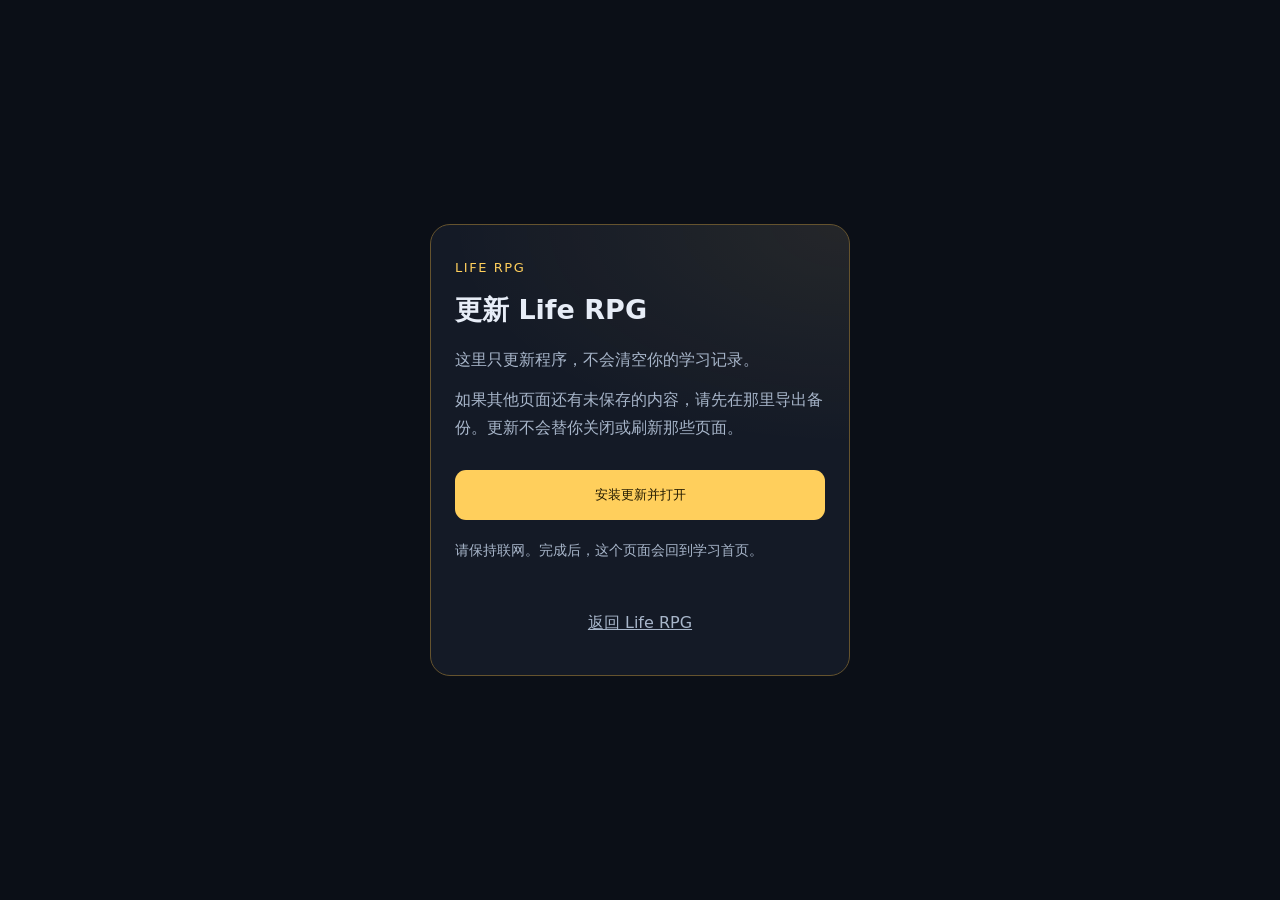
<file: update.html>
<!DOCTYPE html>
<html lang="zh-CN">
<head>
<meta charset="utf-8">
<meta name="viewport" content="width=device-width,initial-scale=1,viewport-fit=cover">
<meta name="theme-color" content="#0b0f17">
<title>更新 Life RPG</title>
<style>
*{box-sizing:border-box}body{margin:0;min-height:100svh;padding:32px 20px;background:#0b0f17;color:#e7edf7;font:16px/1.75 system-ui,-apple-system,"PingFang SC","Microsoft YaHei",sans-serif;display:grid;place-items:center}main{width:100%;max-width:420px;padding:28px 24px;border:1px solid #65532e;border-radius:20px;background:radial-gradient(400px 220px at 100% 0,#ffcf5c12,transparent),#141a26}.mark{color:#ffcf5c;font-size:13px;letter-spacing:.12em}h1{font-size:27px;line-height:1.4;margin:10px 0 18px}p{color:#a8b6ca;margin:12px 0}button{width:100%;min-height:50px;border:0;border-radius:11px;background:#ffcf5c;color:#211900;font:700 16px/1.5 inherit;padding:13px 16px;margin:16px 0 0;cursor:pointer}button:disabled{opacity:.65;cursor:wait}a{display:block;width:fit-content;min-height:44px;padding:10px 0;color:#a8b6ca;margin:10px auto 0}button:focus-visible,a:focus-visible{outline:2px solid #ffcf5c;outline-offset:5px}#status{font-size:14px;min-height:3.5em;margin-top:18px}#status[data-error=true]{color:#ffb5bf}
</style>
</head>
<body>
<main>
  <span class="mark">LIFE RPG</span>
  <h1>更新 Life RPG</h1>
  <p>这里只更新程序，不会清空你的学习记录。</p>
  <p>如果其他页面还有未保存的内容，请先在那里导出备份。更新不会替你关闭或刷新那些页面。</p>
  <button id="installUpdate" type="button">安装更新并打开</button>
  <p id="status" role="status" aria-live="polite">请保持联网。完成后，这个页面会回到学习首页。</p>
  <a href="./">返回 Life RPG</a>
</main>
<script type="module">
const button=document.getElementById('installUpdate'),status=document.getElementById('status');
function message(text,error=false){status.textContent=text;status.dataset.error=String(error);}

function waitForInstall(worker){
  if(!worker)return Promise.resolve();
  return new Promise((resolve,reject)=>{
    let timer;
    const finish=error=>{clearTimeout(timer);worker.removeEventListener('statechange',check);error?reject(error):resolve();};
    const check=()=>{
      if(worker.state==='installed'||worker.state==='activated')finish();
      else if(worker.state==='redundant')finish(new Error('安装没有完成，旧版本仍可使用。请联网后重试。'));
    };
    timer=setTimeout(()=>finish(new Error('下载更新用时较长，请检查网络后重试。')),20000);
    worker.addEventListener('statechange',check);check();
  });
}

function waitForControl(worker){
  const service=navigator.serviceWorker;
  return new Promise((resolve,reject)=>{
    let timer;
    const finish=error=>{clearTimeout(timer);service.removeEventListener('controllerchange',check);worker.removeEventListener('statechange',check);error?reject(error):resolve();};
    const check=()=>{
      if(worker.state==='redundant')finish(new Error('新版尚未启用，旧版本仍可使用。请稍后重试。'));
      else if(worker.state==='activated'&&service.controller===worker)finish();
    };
    timer=setTimeout(()=>finish(new Error('新版尚未接管，请稍后再点一次更新。')),15000);
    service.addEventListener('controllerchange',check);worker.addEventListener('statechange',check);
    try{if(worker.state==='installed')worker.postMessage({type:'SKIP_WAITING'});check();}catch{finish(new Error('暂时无法启用新版，请稍后重试。'));}
  });
}

button.addEventListener('click',async()=>{
  if(button.disabled)return;
  if(!globalThis.isSecureContext||!('serviceWorker' in navigator)){
    message('此处无法安装更新。请用 Safari、Chrome 或 Edge 打开这个链接后重试。',true);return;
  }
  button.disabled=true;button.textContent='正在安装…';message('正在下载更新，请保持这个页面打开。');
  try{
    const registration=await navigator.serviceWorker.register('./sw.js',{updateViaCache:'none'});
    await registration.update();
    const installing=registration.installing;
    await waitForInstall(installing);
    const worker=registration.waiting||registration.active||installing;
    if(!worker)throw new Error('更新尚未准备好，请联网后重试。');
    message('正在启用新版…');await waitForControl(worker);
    message('更新完成，正在打开 Life RPG…');location.replace('./');
  }catch(error){message(/^[\u4e00-\u9fff]/.test(error.message||'')?error.message:'更新没有完成，请保持联网后重试。已有记录未改动。',true);}
  finally{button.disabled=false;button.textContent='安装更新并打开';}
});
</script>
</body>
</html>
</file>
